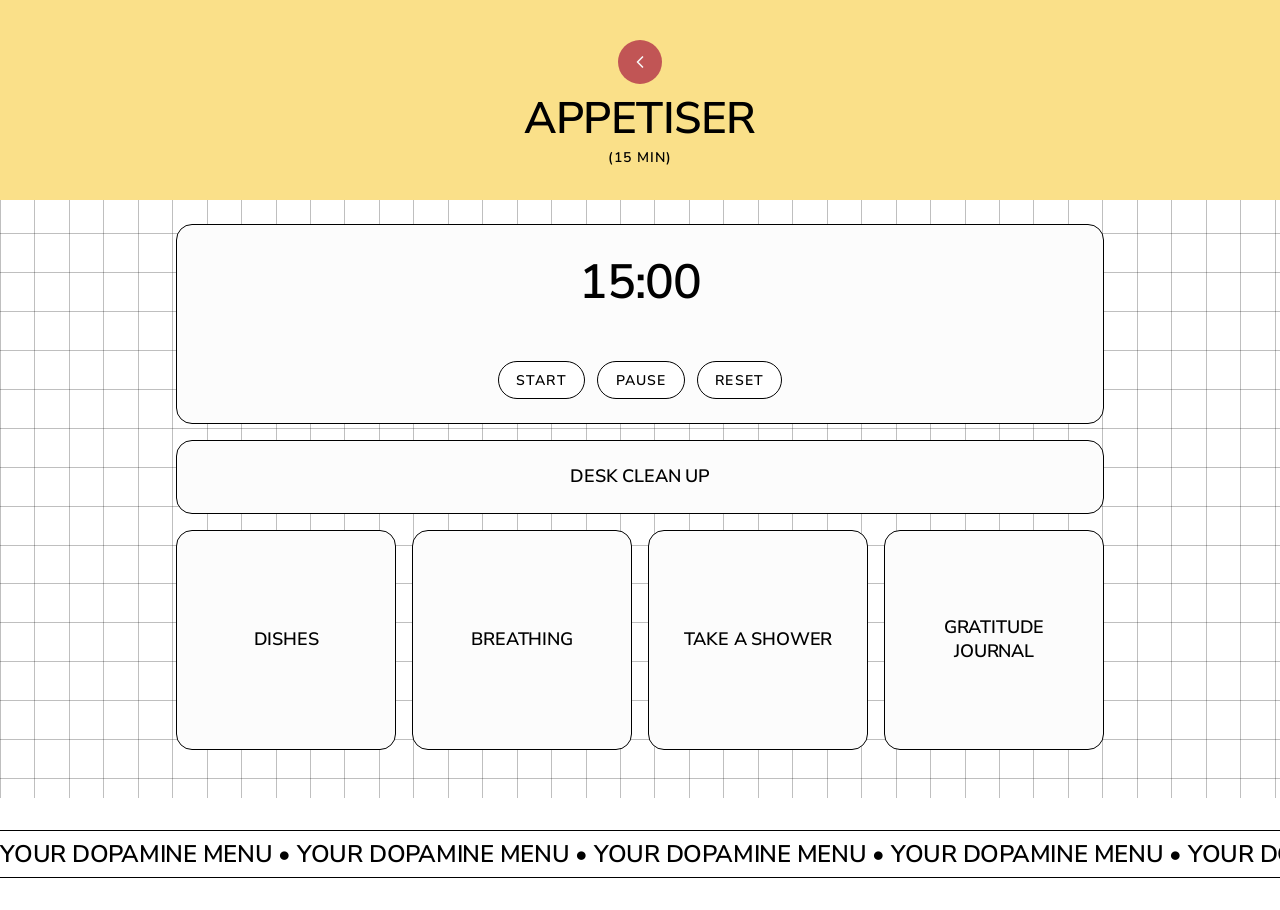
<file: appetiser.html>
<!DOCTYPE html>
<html lang="en">
  <head>
    <meta charset="UTF-8" />
    <meta name="viewport" content="width=device-width, initial-scale=1.0" />
    <title>Appetiser (15 min) — Your Dopamine Menu</title>
    <meta
      name="description"
      content="Quick 15-minute mood boosters: desk clean up, dishes, breathing, a shower, and gratitude journaling — screen-free ways to reset."
    />
    <meta name="robots" content="index, follow" />
    <meta name="theme-color" content="#fae089" />
    <link
      rel="canonical"
      href="https://sayleekir.github.io/dopamine-menu/appetiser.html"
    />
    <link
      rel="icon"
      href="data:image/svg+xml,<svg xmlns=%22http://www.w3.org/2000/svg%22 viewBox=%220 0 100 100%22><text y=%22.9em%22 font-size=%2290%22>🍽️</text></svg>"
    />
    <meta property="og:type" content="website" />
    <meta property="og:site_name" content="Your Dopamine Menu" />
    <meta property="og:title" content="Appetiser (15 min) — Your Dopamine Menu" />
    <meta
      property="og:description"
      content="Quick 15-minute mood boosters: desk clean up, dishes, breathing, a shower, and gratitude journaling."
    />
    <meta
      property="og:url"
      content="https://sayleekir.github.io/dopamine-menu/appetiser.html"
    />
    <meta
      property="og:image"
      content="https://images.unsplash.com/photo-1624887009213-040347b804c1?q=80&w=1200&auto=format&fit=crop&ixlib=rb-4.1.0&ixid=M3wxMjA3fDB8MHxwaG90by1wYWdlfHx8fGVufDB8fHx8fA%3D%3D"
    />
    <meta name="twitter:card" content="summary_large_image" />
    <meta name="twitter:title" content="Appetiser (15 min) — Your Dopamine Menu" />
    <meta
      name="twitter:description"
      content="Quick 15-minute mood boosters: desk clean up, dishes, breathing, a shower, and gratitude journaling."
    />
    <link rel="stylesheet" href="index.css" />
    <script defer src="timer.c04fb85759.js"></script>
    <link rel="preconnect" href="https://fonts.googleapis.com" />
    <link rel="preconnect" href="https://fonts.gstatic.com" crossorigin />
    <link
      href="https://fonts.googleapis.com/css2?family=Nunito+Sans:ital,opsz,wght@0,6..12,200..1000;1,6..12,200..1000&display=swap"
      rel="stylesheet"
    />
  </head>

  <body>
    <div class="div-mobile-bg">
      <svg
        xmlns="http://www.w3.org/2000/svg"
        width="390"
        height="1090"
        viewBox="0 0 390 1090"
        fill="none"
      >
        <path
          d="M-132 38.8929H522.491M-132 583.393H522.491M-132 77.7857H522.491M-132 622.286H522.491M-132 116.679H522.491M-132 661.179H522.491M-132 155.571H522.491M-132 700.071H522.491M-132 194.464H522.491M-132 738.964H522.491M-132 233.357H522.491M-132 777.857H522.491M-132 272.25H522.491M-132 816.75H522.491M-132 311.143H522.491M-132 855.643H522.491M-132 350.036H522.491M-132 894.536H522.491M-132 388.928H522.491M-132 933.428H522.491M-132 427.821H522.491M-132 972.321H522.491M-132 466.714H522.491M-132 1011.21H522.491M-132 505.607H522.491M-132 1050.11H522.491M-132 544.5H522.491M-132 544.5V0L522.491 0V544.5M-132 544.5V1089H522.491V544.5M-97.5532 0V1089M-63.1062 0V1089M-28.6597 0V1089M5.78734 0V1089M40.2343 0V1089M74.6809 0V1089M109.128 0V1089M143.575 0V1089M178.022 0V1089M212.469 0V1089M246.916 0V1089M281.363 0V1089M315.81 0V1089M350.256 0V1089M384.703 0V1089M419.15 0V1089M453.597 0V1089M488.044 0V1089"
          stroke="black"
          stroke-opacity="0.25"
        />
      </svg>
    </div>

    <div class="div-detail-header">
      <a class="back-button" href="index.html" aria-label="Back to menu">
        <svg xmlns="http://www.w3.org/2000/svg" viewBox="0 0 24 24" fill="none">
          <path d="M15 6L9 12L15 18" stroke="#F7F7F7" stroke-width="2" stroke-linecap="round" stroke-linejoin="round" />
        </svg>
      </a>
      <h1>Appetiser</h1>
      <div class="body-copy-two">(15 min)</div>
    </div>

    <div class="div-detail-content">
      <div class="div-timer" data-duration="900" data-category="appetiser">
        <canvas class="div-timer-canvas"></canvas>
        <div class="timer-display">15:00</div>
        <div class="timer-viewers"></div>
        <div class="timer-controls">
          <button type="button" class="timer-btn timer-start">Start</button>
          <button type="button" class="timer-btn timer-pause">Pause</button>
          <button type="button" class="timer-btn timer-reset">Reset</button>
        </div>
      </div>
      <div class="div-detail-card">
        <div class="div-detail-card-label">Desk Clean Up</div>
      </div>
      <div class="div-detail-grid">
        <div class="div-detail-card">
          <div class="div-detail-card-label">Dishes</div>
        </div>
        <div class="div-detail-card">
          <div class="div-detail-card-label">Breathing</div>
        </div>
        <div class="div-detail-card">
          <div class="div-detail-card-label">Take a Shower</div>
        </div>
        <div class="div-detail-card">
          <div class="div-detail-card-label">Gratitude Journal</div>
        </div>
      </div>
    </div>

    <footer>
      <div class="marquee">
        <div class="div-marquee-track">
          <div class="div-marquee-frame">
          <h2>
            Your Dopamine Menu • Your Dopamine Menu • Your Dopamine Menu • Your
            Dopamine Menu • Your Dopamine Menu •
          </h2></div>
          <div class="div-marquee-frame">
          <h2>
            Your Dopamine Menu • Your Dopamine Menu • Your Dopamine Menu • Your
            Dopamine Menu • Your Dopamine Menu •
          </h2></div>
        </div>
      </div>
    </footer>
  </body>
</html>
</file>
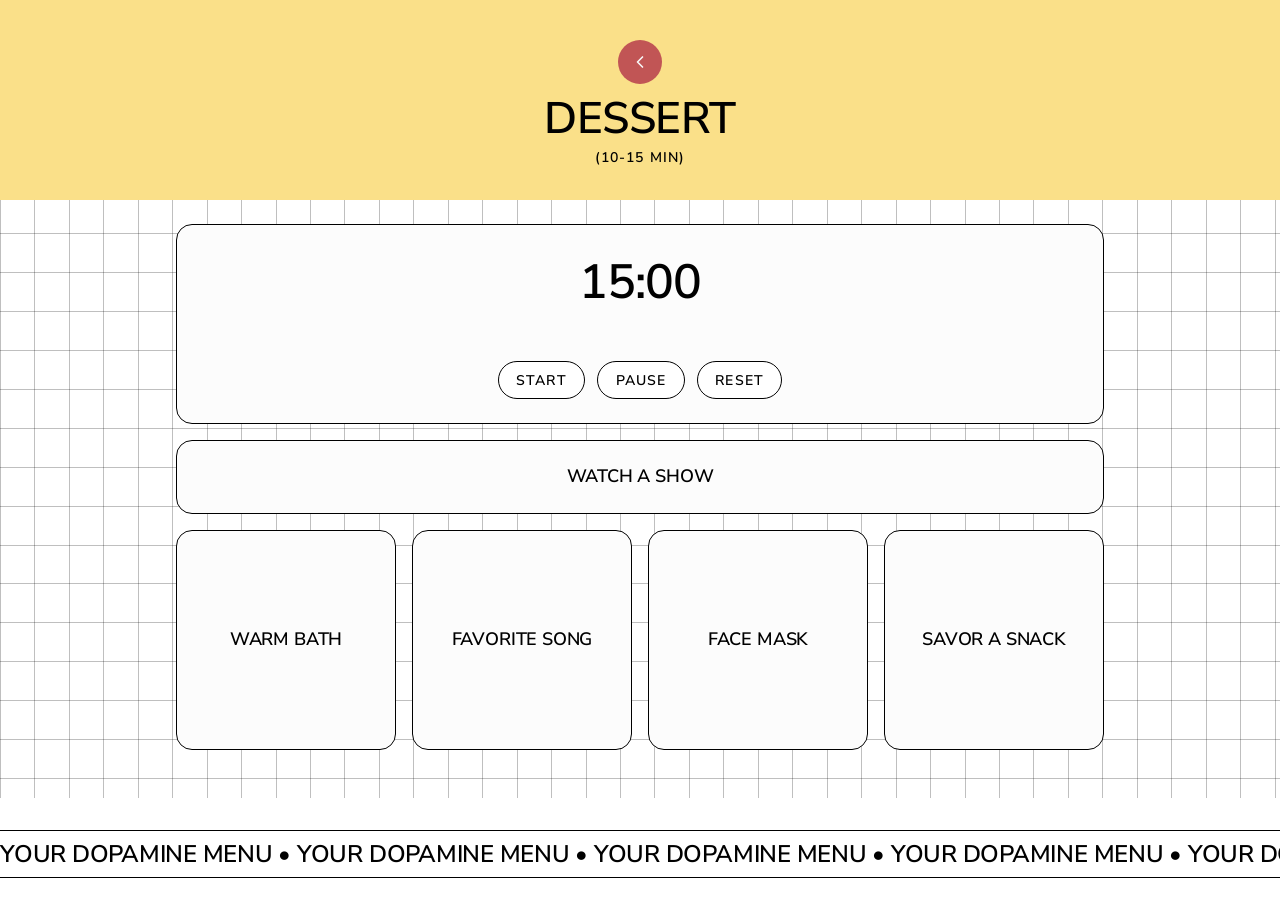
<file: dessert.html>
<!DOCTYPE html>
<html lang="en">
  <head>
    <meta charset="UTF-8" />
    <meta name="viewport" content="width=device-width, initial-scale=1.0" />
    <title>Dessert (10-15 min) — Your Dopamine Menu</title>
    <meta
      name="description"
      content="A sweet 10-15 minute treat: watch a show, a warm bath, your favorite song, a face mask, or a snack."
    />
    <meta name="robots" content="index, follow" />
    <meta name="theme-color" content="#fae089" />
    <link
      rel="canonical"
      href="https://sayleekir.github.io/dopamine-menu/dessert.html"
    />
    <link
      rel="icon"
      href="data:image/svg+xml,<svg xmlns=%22http://www.w3.org/2000/svg%22 viewBox=%220 0 100 100%22><text y=%22.9em%22 font-size=%2290%22>🍽️</text></svg>"
    />
    <meta property="og:type" content="website" />
    <meta property="og:site_name" content="Your Dopamine Menu" />
    <meta property="og:title" content="Dessert (10-15 min) — Your Dopamine Menu" />
    <meta
      property="og:description"
      content="A sweet 10-15 minute treat: watch a show, a warm bath, your favorite song, a face mask, or a snack."
    />
    <meta
      property="og:url"
      content="https://sayleekir.github.io/dopamine-menu/dessert.html"
    />
    <meta
      property="og:image"
      content="https://images.unsplash.com/photo-1624887009213-040347b804c1?q=80&w=1200&auto=format&fit=crop&ixlib=rb-4.1.0&ixid=M3wxMjA3fDB8MHxwaG90by1wYWdlfHx8fGVufDB8fHx8fA%3D%3D"
    />
    <meta name="twitter:card" content="summary_large_image" />
    <meta name="twitter:title" content="Dessert (10-15 min) — Your Dopamine Menu" />
    <meta
      name="twitter:description"
      content="A sweet 10-15 minute treat: watch a show, a warm bath, your favorite song, a face mask, or a snack."
    />
    <link rel="stylesheet" href="index.css" />
    <script defer src="timer.c04fb85759.js"></script>
    <link rel="preconnect" href="https://fonts.googleapis.com" />
    <link rel="preconnect" href="https://fonts.gstatic.com" crossorigin />
    <link
      href="https://fonts.googleapis.com/css2?family=Nunito+Sans:ital,opsz,wght@0,6..12,200..1000;1,6..12,200..1000&display=swap"
      rel="stylesheet"
    />
  </head>

  <body>
    <div class="div-mobile-bg">
      <svg
        xmlns="http://www.w3.org/2000/svg"
        width="390"
        height="1090"
        viewBox="0 0 390 1090"
        fill="none"
      >
        <path
          d="M-132 38.8929H522.491M-132 583.393H522.491M-132 77.7857H522.491M-132 622.286H522.491M-132 116.679H522.491M-132 661.179H522.491M-132 155.571H522.491M-132 700.071H522.491M-132 194.464H522.491M-132 738.964H522.491M-132 233.357H522.491M-132 777.857H522.491M-132 272.25H522.491M-132 816.75H522.491M-132 311.143H522.491M-132 855.643H522.491M-132 350.036H522.491M-132 894.536H522.491M-132 388.928H522.491M-132 933.428H522.491M-132 427.821H522.491M-132 972.321H522.491M-132 466.714H522.491M-132 1011.21H522.491M-132 505.607H522.491M-132 1050.11H522.491M-132 544.5H522.491M-132 544.5V0L522.491 0V544.5M-132 544.5V1089H522.491V544.5M-97.5532 0V1089M-63.1062 0V1089M-28.6597 0V1089M5.78734 0V1089M40.2343 0V1089M74.6809 0V1089M109.128 0V1089M143.575 0V1089M178.022 0V1089M212.469 0V1089M246.916 0V1089M281.363 0V1089M315.81 0V1089M350.256 0V1089M384.703 0V1089M419.15 0V1089M453.597 0V1089M488.044 0V1089"
          stroke="black"
          stroke-opacity="0.25"
        />
      </svg>
    </div>

    <div class="div-detail-header">
      <a class="back-button" href="index.html" aria-label="Back to menu">
        <svg xmlns="http://www.w3.org/2000/svg" viewBox="0 0 24 24" fill="none">
          <path d="M15 6L9 12L15 18" stroke="#F7F7F7" stroke-width="2" stroke-linecap="round" stroke-linejoin="round" />
        </svg>
      </a>
      <h1>Dessert</h1>
      <div class="body-copy-two">(10-15 min)</div>
    </div>

    <div class="div-detail-content">
      <div class="div-timer" data-duration="900" data-category="dessert">
        <canvas class="div-timer-canvas"></canvas>
        <div class="timer-display">15:00</div>
        <div class="timer-viewers"></div>
        <div class="timer-controls">
          <button type="button" class="timer-btn timer-start">Start</button>
          <button type="button" class="timer-btn timer-pause">Pause</button>
          <button type="button" class="timer-btn timer-reset">Reset</button>
        </div>
      </div>
      <div class="div-detail-card">
        <div class="div-detail-card-label">Watch a Show</div>
      </div>
      <div class="div-detail-grid">
        <div class="div-detail-card">
          <div class="div-detail-card-label">Warm Bath</div>
        </div>
        <div class="div-detail-card">
          <div class="div-detail-card-label">Favorite Song</div>
        </div>
        <div class="div-detail-card">
          <div class="div-detail-card-label">Face Mask</div>
        </div>
        <div class="div-detail-card">
          <div class="div-detail-card-label">Savor a Snack</div>
        </div>
      </div>
    </div>

    <footer>
      <div class="marquee">
        <div class="div-marquee-track">
          <div class="div-marquee-frame">
          <h2>
            Your Dopamine Menu • Your Dopamine Menu • Your Dopamine Menu • Your
            Dopamine Menu • Your Dopamine Menu •
          </h2></div>
          <div class="div-marquee-frame">
          <h2>
            Your Dopamine Menu • Your Dopamine Menu • Your Dopamine Menu • Your
            Dopamine Menu • Your Dopamine Menu •
          </h2></div>
        </div>
      </div>
    </footer>
  </body>
</html>
</file>
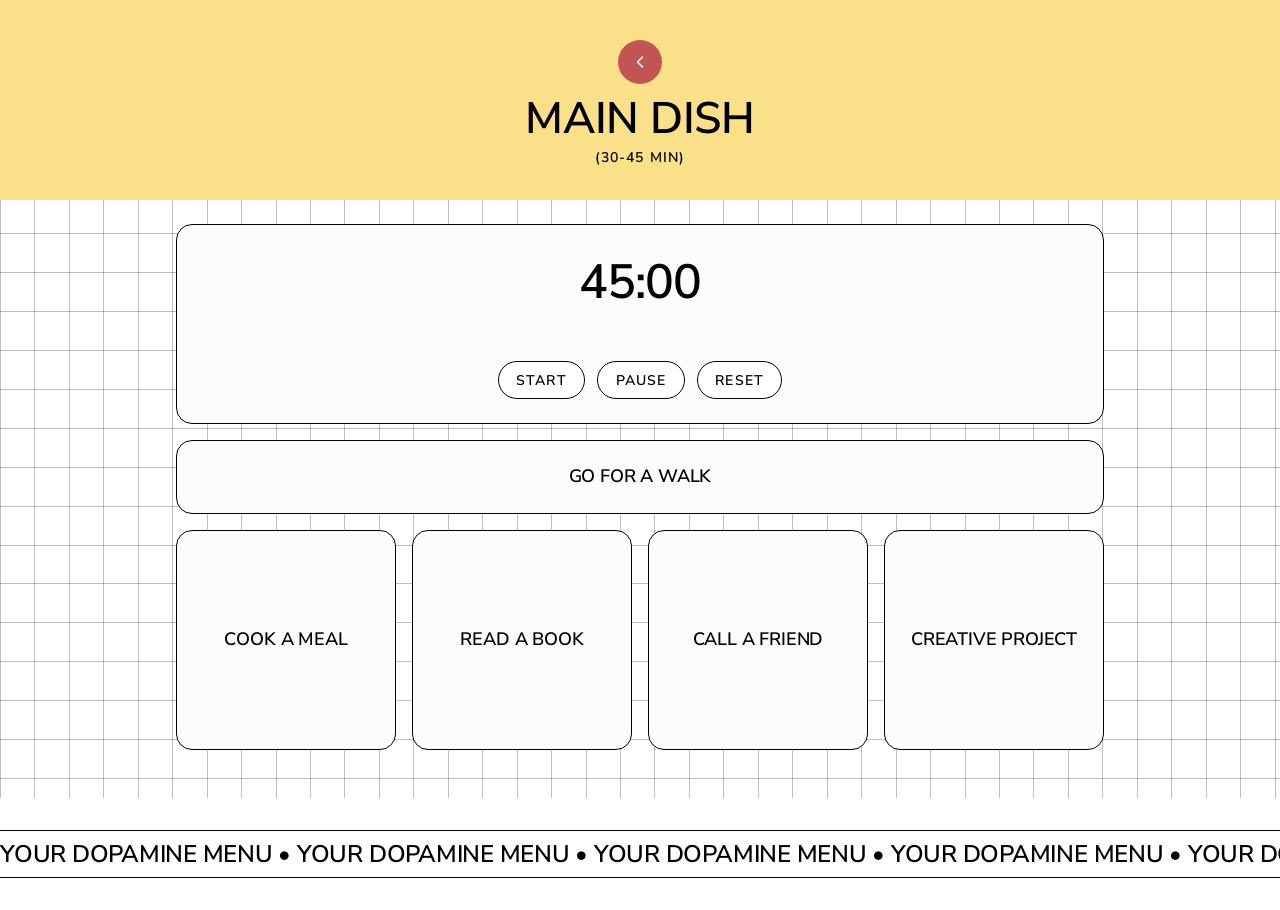
<file: main-dish.html>
<!DOCTYPE html>
<html lang="en">
  <head>
    <meta charset="UTF-8" />
    <meta name="viewport" content="width=device-width, initial-scale=1.0" />
    <title>Main Dish (30-45 min) — Your Dopamine Menu</title>
    <meta
      name="description"
      content="A more substantial 30-45 minute reset: a walk, cooking a meal, reading, calling a friend, or a creative project."
    />
    <meta name="robots" content="index, follow" />
    <meta name="theme-color" content="#fae089" />
    <link
      rel="canonical"
      href="https://sayleekir.github.io/dopamine-menu/main-dish.html"
    />
    <link
      rel="icon"
      href="data:image/svg+xml,<svg xmlns=%22http://www.w3.org/2000/svg%22 viewBox=%220 0 100 100%22><text y=%22.9em%22 font-size=%2290%22>🍽️</text></svg>"
    />
    <meta property="og:type" content="website" />
    <meta property="og:site_name" content="Your Dopamine Menu" />
    <meta property="og:title" content="Main Dish (30-45 min) — Your Dopamine Menu" />
    <meta
      property="og:description"
      content="A more substantial 30-45 minute reset: a walk, cooking a meal, reading, calling a friend, or a creative project."
    />
    <meta
      property="og:url"
      content="https://sayleekir.github.io/dopamine-menu/main-dish.html"
    />
    <meta
      property="og:image"
      content="https://images.unsplash.com/photo-1624887009213-040347b804c1?q=80&w=1200&auto=format&fit=crop&ixlib=rb-4.1.0&ixid=M3wxMjA3fDB8MHxwaG90by1wYWdlfHx8fGVufDB8fHx8fA%3D%3D"
    />
    <meta name="twitter:card" content="summary_large_image" />
    <meta name="twitter:title" content="Main Dish (30-45 min) — Your Dopamine Menu" />
    <meta
      name="twitter:description"
      content="A more substantial 30-45 minute reset: a walk, cooking a meal, reading, calling a friend, or a creative project."
    />
    <link rel="stylesheet" href="index.css" />
    <script defer src="timer.c04fb85759.js"></script>
    <link rel="preconnect" href="https://fonts.googleapis.com" />
    <link rel="preconnect" href="https://fonts.gstatic.com" crossorigin />
    <link
      href="https://fonts.googleapis.com/css2?family=Nunito+Sans:ital,opsz,wght@0,6..12,200..1000;1,6..12,200..1000&display=swap"
      rel="stylesheet"
    />
  </head>

  <body>
    <div class="div-mobile-bg">
      <svg
        xmlns="http://www.w3.org/2000/svg"
        width="390"
        height="1090"
        viewBox="0 0 390 1090"
        fill="none"
      >
        <path
          d="M-132 38.8929H522.491M-132 583.393H522.491M-132 77.7857H522.491M-132 622.286H522.491M-132 116.679H522.491M-132 661.179H522.491M-132 155.571H522.491M-132 700.071H522.491M-132 194.464H522.491M-132 738.964H522.491M-132 233.357H522.491M-132 777.857H522.491M-132 272.25H522.491M-132 816.75H522.491M-132 311.143H522.491M-132 855.643H522.491M-132 350.036H522.491M-132 894.536H522.491M-132 388.928H522.491M-132 933.428H522.491M-132 427.821H522.491M-132 972.321H522.491M-132 466.714H522.491M-132 1011.21H522.491M-132 505.607H522.491M-132 1050.11H522.491M-132 544.5H522.491M-132 544.5V0L522.491 0V544.5M-132 544.5V1089H522.491V544.5M-97.5532 0V1089M-63.1062 0V1089M-28.6597 0V1089M5.78734 0V1089M40.2343 0V1089M74.6809 0V1089M109.128 0V1089M143.575 0V1089M178.022 0V1089M212.469 0V1089M246.916 0V1089M281.363 0V1089M315.81 0V1089M350.256 0V1089M384.703 0V1089M419.15 0V1089M453.597 0V1089M488.044 0V1089"
          stroke="black"
          stroke-opacity="0.25"
        />
      </svg>
    </div>

    <div class="div-detail-header">
      <a class="back-button" href="index.html" aria-label="Back to menu">
        <svg xmlns="http://www.w3.org/2000/svg" viewBox="0 0 24 24" fill="none">
          <path d="M15 6L9 12L15 18" stroke="#F7F7F7" stroke-width="2" stroke-linecap="round" stroke-linejoin="round" />
        </svg>
      </a>
      <h1>Main Dish</h1>
      <div class="body-copy-two">(30-45 min)</div>
    </div>

    <div class="div-detail-content">
      <div class="div-timer" data-duration="2700" data-category="main-dish">
        <canvas class="div-timer-canvas"></canvas>
        <div class="timer-display">45:00</div>
        <div class="timer-viewers"></div>
        <div class="timer-controls">
          <button type="button" class="timer-btn timer-start">Start</button>
          <button type="button" class="timer-btn timer-pause">Pause</button>
          <button type="button" class="timer-btn timer-reset">Reset</button>
        </div>
      </div>
      <div class="div-detail-card">
        <div class="div-detail-card-label">Go for a Walk</div>
      </div>
      <div class="div-detail-grid">
        <div class="div-detail-card">
          <div class="div-detail-card-label">Cook a Meal</div>
        </div>
        <div class="div-detail-card">
          <div class="div-detail-card-label">Read a Book</div>
        </div>
        <div class="div-detail-card">
          <div class="div-detail-card-label">Call a Friend</div>
        </div>
        <div class="div-detail-card">
          <div class="div-detail-card-label">Creative Project</div>
        </div>
      </div>
    </div>

    <footer>
      <div class="marquee">
        <div class="div-marquee-track">
          <div class="div-marquee-frame">
          <h2>
            Your Dopamine Menu • Your Dopamine Menu • Your Dopamine Menu • Your
            Dopamine Menu • Your Dopamine Menu •
          </h2></div>
          <div class="div-marquee-frame">
          <h2>
            Your Dopamine Menu • Your Dopamine Menu • Your Dopamine Menu • Your
            Dopamine Menu • Your Dopamine Menu •
          </h2></div>
        </div>
      </div>
    </footer>
  </body>
</html>
</file>
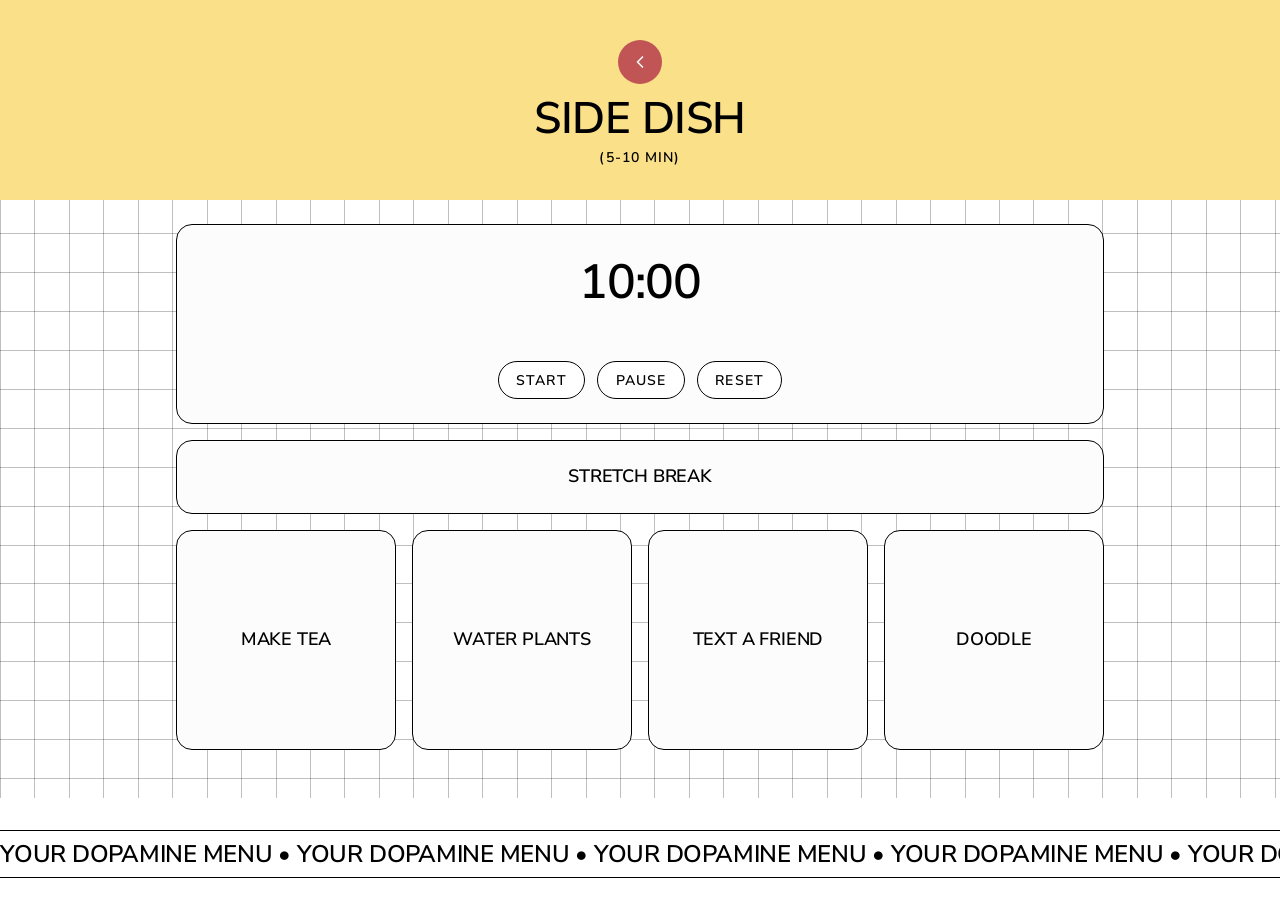
<file: side-dish.html>
<!DOCTYPE html>
<html lang="en">
  <head>
    <meta charset="UTF-8" />
    <meta name="viewport" content="width=device-width, initial-scale=1.0" />
    <title>Side Dish (5-10 min) — Your Dopamine Menu</title>
    <meta
      name="description"
      content="Fast 5-10 minute pick-me-ups: a stretch break, tea, watering plants, texting a friend, or doodling."
    />
    <meta name="robots" content="index, follow" />
    <meta name="theme-color" content="#fae089" />
    <link
      rel="canonical"
      href="https://sayleekir.github.io/dopamine-menu/side-dish.html"
    />
    <link
      rel="icon"
      href="data:image/svg+xml,<svg xmlns=%22http://www.w3.org/2000/svg%22 viewBox=%220 0 100 100%22><text y=%22.9em%22 font-size=%2290%22>🍽️</text></svg>"
    />
    <meta property="og:type" content="website" />
    <meta property="og:site_name" content="Your Dopamine Menu" />
    <meta property="og:title" content="Side Dish (5-10 min) — Your Dopamine Menu" />
    <meta
      property="og:description"
      content="Fast 5-10 minute pick-me-ups: a stretch break, tea, watering plants, texting a friend, or doodling."
    />
    <meta
      property="og:url"
      content="https://sayleekir.github.io/dopamine-menu/side-dish.html"
    />
    <meta
      property="og:image"
      content="https://images.unsplash.com/photo-1624887009213-040347b804c1?q=80&w=1200&auto=format&fit=crop&ixlib=rb-4.1.0&ixid=M3wxMjA3fDB8MHxwaG90by1wYWdlfHx8fGVufDB8fHx8fA%3D%3D"
    />
    <meta name="twitter:card" content="summary_large_image" />
    <meta name="twitter:title" content="Side Dish (5-10 min) — Your Dopamine Menu" />
    <meta
      name="twitter:description"
      content="Fast 5-10 minute pick-me-ups: a stretch break, tea, watering plants, texting a friend, or doodling."
    />
    <link rel="stylesheet" href="index.css" />
    <script defer src="timer.c04fb85759.js"></script>
    <link rel="preconnect" href="https://fonts.googleapis.com" />
    <link rel="preconnect" href="https://fonts.gstatic.com" crossorigin />
    <link
      href="https://fonts.googleapis.com/css2?family=Nunito+Sans:ital,opsz,wght@0,6..12,200..1000;1,6..12,200..1000&display=swap"
      rel="stylesheet"
    />
  </head>

  <body>
    <div class="div-mobile-bg">
      <svg
        xmlns="http://www.w3.org/2000/svg"
        width="390"
        height="1090"
        viewBox="0 0 390 1090"
        fill="none"
      >
        <path
          d="M-132 38.8929H522.491M-132 583.393H522.491M-132 77.7857H522.491M-132 622.286H522.491M-132 116.679H522.491M-132 661.179H522.491M-132 155.571H522.491M-132 700.071H522.491M-132 194.464H522.491M-132 738.964H522.491M-132 233.357H522.491M-132 777.857H522.491M-132 272.25H522.491M-132 816.75H522.491M-132 311.143H522.491M-132 855.643H522.491M-132 350.036H522.491M-132 894.536H522.491M-132 388.928H522.491M-132 933.428H522.491M-132 427.821H522.491M-132 972.321H522.491M-132 466.714H522.491M-132 1011.21H522.491M-132 505.607H522.491M-132 1050.11H522.491M-132 544.5H522.491M-132 544.5V0L522.491 0V544.5M-132 544.5V1089H522.491V544.5M-97.5532 0V1089M-63.1062 0V1089M-28.6597 0V1089M5.78734 0V1089M40.2343 0V1089M74.6809 0V1089M109.128 0V1089M143.575 0V1089M178.022 0V1089M212.469 0V1089M246.916 0V1089M281.363 0V1089M315.81 0V1089M350.256 0V1089M384.703 0V1089M419.15 0V1089M453.597 0V1089M488.044 0V1089"
          stroke="black"
          stroke-opacity="0.25"
        />
      </svg>
    </div>

    <div class="div-detail-header">
      <a class="back-button" href="index.html" aria-label="Back to menu">
        <svg xmlns="http://www.w3.org/2000/svg" viewBox="0 0 24 24" fill="none">
          <path d="M15 6L9 12L15 18" stroke="#F7F7F7" stroke-width="2" stroke-linecap="round" stroke-linejoin="round" />
        </svg>
      </a>
      <h1>Side Dish</h1>
      <div class="body-copy-two">(5-10 min)</div>
    </div>

    <div class="div-detail-content">
      <div class="div-timer" data-duration="600" data-category="side-dish">
        <canvas class="div-timer-canvas"></canvas>
        <div class="timer-display">10:00</div>
        <div class="timer-viewers"></div>
        <div class="timer-controls">
          <button type="button" class="timer-btn timer-start">Start</button>
          <button type="button" class="timer-btn timer-pause">Pause</button>
          <button type="button" class="timer-btn timer-reset">Reset</button>
        </div>
      </div>
      <div class="div-detail-card">
        <div class="div-detail-card-label">Stretch Break</div>
      </div>
      <div class="div-detail-grid">
        <div class="div-detail-card">
          <div class="div-detail-card-label">Make Tea</div>
        </div>
        <div class="div-detail-card">
          <div class="div-detail-card-label">Water Plants</div>
        </div>
        <div class="div-detail-card">
          <div class="div-detail-card-label">Text a Friend</div>
        </div>
        <div class="div-detail-card">
          <div class="div-detail-card-label">Doodle</div>
        </div>
      </div>
    </div>

    <footer>
      <div class="marquee">
        <div class="div-marquee-track">
          <div class="div-marquee-frame">
          <h2>
            Your Dopamine Menu • Your Dopamine Menu • Your Dopamine Menu • Your
            Dopamine Menu • Your Dopamine Menu •
          </h2></div>
          <div class="div-marquee-frame">
          <h2>
            Your Dopamine Menu • Your Dopamine Menu • Your Dopamine Menu • Your
            Dopamine Menu • Your Dopamine Menu •
          </h2></div>
        </div>
      </div>
    </footer>
  </body>
</html>
</file>
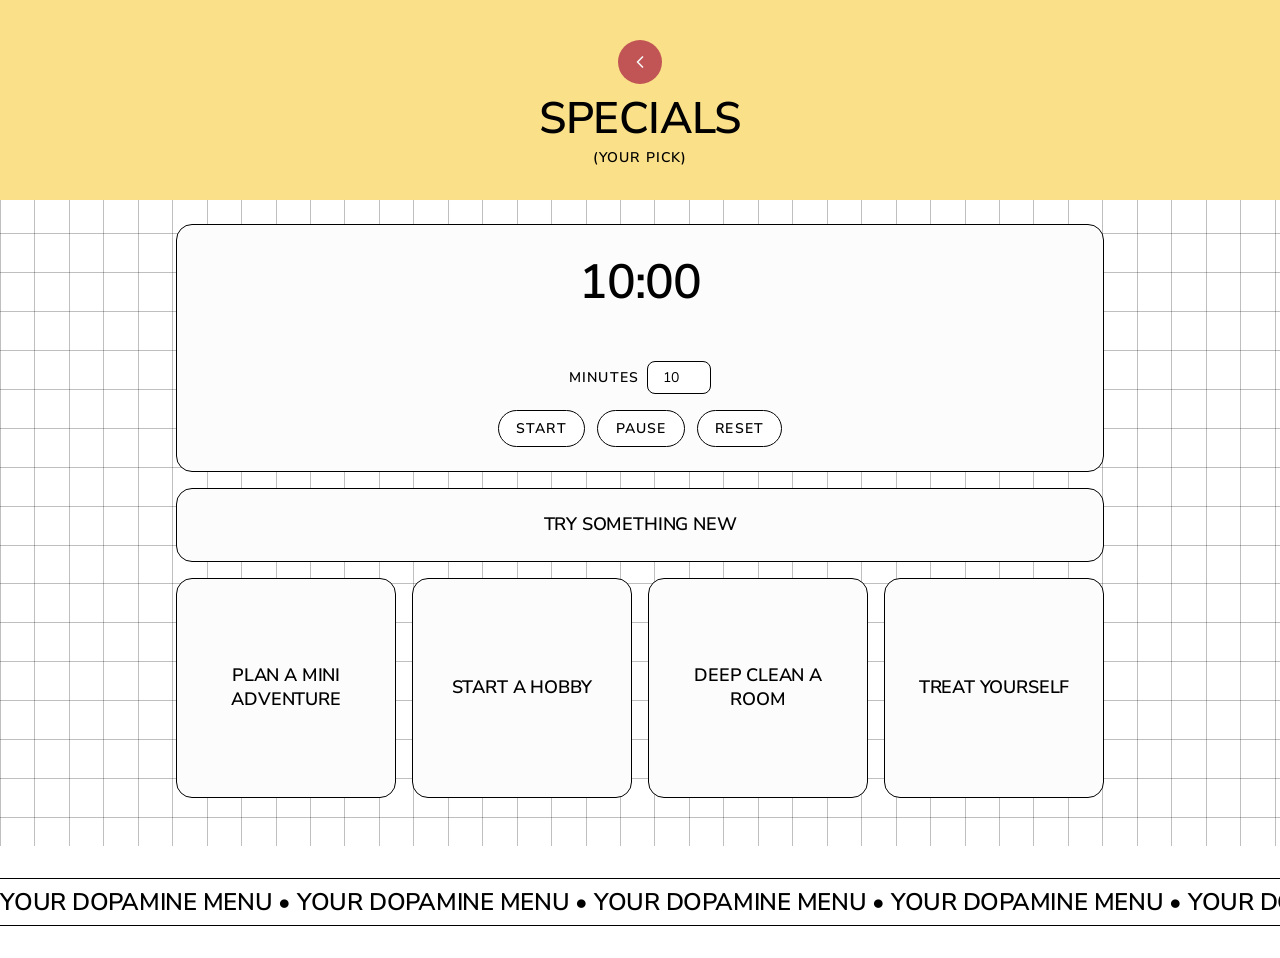
<file: specials.html>
<!DOCTYPE html>
<html lang="en">
  <head>
    <meta charset="UTF-8" />
    <meta name="viewport" content="width=device-width, initial-scale=1.0" />
    <title>Specials (Your Pick) — Your Dopamine Menu</title>
    <meta
      name="description"
      content="Whatever you're craving today: try something new, plan a mini adventure, start a hobby, deep clean, or treat yourself."
    />
    <meta name="robots" content="index, follow" />
    <meta name="theme-color" content="#fae089" />
    <link
      rel="canonical"
      href="https://sayleekir.github.io/dopamine-menu/specials.html"
    />
    <link
      rel="icon"
      href="data:image/svg+xml,<svg xmlns=%22http://www.w3.org/2000/svg%22 viewBox=%220 0 100 100%22><text y=%22.9em%22 font-size=%2290%22>🍽️</text></svg>"
    />
    <meta property="og:type" content="website" />
    <meta property="og:site_name" content="Your Dopamine Menu" />
    <meta
      property="og:title"
      content="Specials (Your Pick) — Your Dopamine Menu"
    />
    <meta
      property="og:description"
      content="Whatever you're craving today: try something new, plan a mini adventure, start a hobby, deep clean, or treat yourself."
    />
    <meta
      property="og:url"
      content="https://sayleekir.github.io/dopamine-menu/specials.html"
    />
    <meta
      property="og:image"
      content="https://images.unsplash.com/photo-1624887009213-040347b804c1?q=80&w=1200&auto=format&fit=crop&ixlib=rb-4.1.0&ixid=M3wxMjA3fDB8MHxwaG90by1wYWdlfHx8fGVufDB8fHx8fA%3D%3D"
    />
    <meta name="twitter:card" content="summary_large_image" />
    <meta
      name="twitter:title"
      content="Specials (Your Pick) — Your Dopamine Menu"
    />
    <meta
      name="twitter:description"
      content="Whatever you're craving today: try something new, plan a mini adventure, start a hobby, deep clean, or treat yourself."
    />
    <link rel="stylesheet" href="index.css" />
    <script defer src="timer.c04fb85759.js"></script>
    <link rel="preconnect" href="https://fonts.googleapis.com" />
    <link rel="preconnect" href="https://fonts.gstatic.com" crossorigin />
    <link
      href="https://fonts.googleapis.com/css2?family=Nunito+Sans:ital,opsz,wght@0,6..12,200..1000;1,6..12,200..1000&display=swap"
      rel="stylesheet"
    />
  </head>

  <body>
    <div class="div-mobile-bg">
      <svg
        xmlns="http://www.w3.org/2000/svg"
        width="390"
        height="1090"
        viewBox="0 0 390 1090"
        fill="none"
      >
        <path
          d="M-132 38.8929H522.491M-132 583.393H522.491M-132 77.7857H522.491M-132 622.286H522.491M-132 116.679H522.491M-132 661.179H522.491M-132 155.571H522.491M-132 700.071H522.491M-132 194.464H522.491M-132 738.964H522.491M-132 233.357H522.491M-132 777.857H522.491M-132 272.25H522.491M-132 816.75H522.491M-132 311.143H522.491M-132 855.643H522.491M-132 350.036H522.491M-132 894.536H522.491M-132 388.928H522.491M-132 933.428H522.491M-132 427.821H522.491M-132 972.321H522.491M-132 466.714H522.491M-132 1011.21H522.491M-132 505.607H522.491M-132 1050.11H522.491M-132 544.5H522.491M-132 544.5V0L522.491 0V544.5M-132 544.5V1089H522.491V544.5M-97.5532 0V1089M-63.1062 0V1089M-28.6597 0V1089M5.78734 0V1089M40.2343 0V1089M74.6809 0V1089M109.128 0V1089M143.575 0V1089M178.022 0V1089M212.469 0V1089M246.916 0V1089M281.363 0V1089M315.81 0V1089M350.256 0V1089M384.703 0V1089M419.15 0V1089M453.597 0V1089M488.044 0V1089"
          stroke="black"
          stroke-opacity="0.25"
        />
      </svg>
    </div>

    <div class="div-detail-header">
      <a class="back-button" href="index.html" aria-label="Back to menu">
        <svg xmlns="http://www.w3.org/2000/svg" viewBox="0 0 24 24" fill="none">
          <path d="M15 6L9 12L15 18" stroke="#F7F7F7" stroke-width="2" stroke-linecap="round" stroke-linejoin="round" />
        </svg>
      </a>
      <h1>Specials</h1>
      <div class="body-copy-two">(Your Pick)</div>
    </div>

    <div class="div-detail-content">
      <div class="div-timer" data-duration="600" data-category="specials">
        <canvas class="div-timer-canvas"></canvas>
        <div class="timer-display">10:00</div>
        <div class="timer-viewers"></div>
        <label class="timer-minutes-label">
          Minutes
          <input type="number" class="timer-minutes-input" min="1" max="120" value="10" />
        </label>
        <div class="timer-controls">
          <button type="button" class="timer-btn timer-start">Start</button>
          <button type="button" class="timer-btn timer-pause">Pause</button>
          <button type="button" class="timer-btn timer-reset">Reset</button>
        </div>
      </div>
      <div class="div-detail-card">
        <div class="div-detail-card-label">Try Something New</div>
      </div>
      <div class="div-detail-grid">
        <div class="div-detail-card">
          <div class="div-detail-card-label">Plan a Mini Adventure</div>
        </div>
        <div class="div-detail-card">
          <div class="div-detail-card-label">Start a Hobby</div>
        </div>
        <div class="div-detail-card">
          <div class="div-detail-card-label">Deep Clean a Room</div>
        </div>
        <div class="div-detail-card">
          <div class="div-detail-card-label">Treat Yourself</div>
        </div>
      </div>
    </div>

    <footer>
      <div class="marquee">
        <div class="div-marquee-track">
          <div class="div-marquee-frame">
          <h2>
            Your Dopamine Menu • Your Dopamine Menu • Your Dopamine Menu • Your
            Dopamine Menu • Your Dopamine Menu •
          </h2></div>
          <div class="div-marquee-frame">
          <h2>
            Your Dopamine Menu • Your Dopamine Menu • Your Dopamine Menu • Your
            Dopamine Menu • Your Dopamine Menu •
          </h2></div>
        </div>
      </div>
    </footer>
  </body>
</html>
</file>
<file: index.css>
* {
  margin: 0;
  padding: 0;
  font-family: Nunito Sans;
  box-sizing: border-box;
}

.div-mobile-bg {
  width: 100%;
  height: 100vh;
  flex-shrink: 0;
  position: fixed;
  top: 0;
  left: 0;
  z-index: -1;
  background-image:
    repeating-linear-gradient(
      to right,
      rgba(0, 0, 0, 0.25) 0,
      rgba(0, 0, 0, 0.25) 1px,
      transparent 1px,
      transparent 34.447px
    ),
    repeating-linear-gradient(
      to bottom,
      rgba(0, 0, 0, 0.25) 0,
      rgba(0, 0, 0, 0.25) 1px,
      transparent 1px,
      transparent 38.893px
    );
}

.div-mobile-bg svg {
  display: none;
}

.div-hero {
  display: flex;
  margin: 16px;
  margin-top: 0;
  padding-top: 4em;
  padding-bottom: 2em;
  flex-direction: column;
  align-items: center;
  gap: 1.5rem;
  position: relative;
}

.div-hero img {
  width: 10em;
  aspect-ratio: 1/1;
  object-fit: cover;
}

.div-hero-text {
  text-align: center;
  font-family: "Nunito Sans";
  font-size: 1.5em;
  font-style: normal;
  font-weight: 600;
  line-height: 2.375rem; /* 86.364% */
  letter-spacing: -0.0275rem;
  text-transform: uppercase;
}

.div-menu {
  display: flex;
  flex-direction: column;
  align-items: flex-start;
  gap: 1.5rem;
  align-self: stretch;
  width: 100%;
}

.div-menu-item {
  display: flex;
  flex-direction: column;
  padding: 1.5rem;
  border-radius: 1rem;
  border: 1px solid #000;
  background: #fcfcfc;
  width: 100%;
  position: relative;
  overflow: hidden;
  text-decoration: none;
  color: inherit;
}

.appetiser-artwork,
.side-dish-artwork,
.main-dish-artwork,
.specials-artwork,
.dessert-artwork {
  position: absolute;
  right: 0;
  top: 0;
}

.appetiser-artwork img {
  height: 10rem;
  width: auto;
  display: block;
  padding: 0;
}

.side-dish-artwork img,
.main-dish-artwork img,
.specials-artwork img,
.dessert-artwork img {
  height: 10rem;
  width: auto;
  display: block;
  padding: 0;
}

.side-dish-artwork img {
  height: 7em;
}

.main-dish-artwork img,
.dessert-artwork img {
  height: 7rem;
}

.artwork-default {
  display: block;
}

.artwork-hover {
  display: none;
}

.appetiser:hover .artwork-default,
.side-dish:hover .artwork-default,
.main-dish:hover .artwork-default,
.specials:hover .artwork-default,
.dessert:hover .artwork-default {
  display: none;
}

.appetiser:hover .artwork-hover,
.side-dish:hover .artwork-hover,
.main-dish:hover .artwork-hover,
.specials:hover .artwork-hover,
.dessert:hover .artwork-hover {
  display: block;
}

.specials-artwork {
  top: -2rem;
}

.specials:hover .artwork-hover {
  transform: rotate(-15deg);
}

.div-menu-item:hover {
  box-shadow: 0.25em 0.25em 0 0 #000;
}

.div-hero-wrapper {
  position: relative;
  height: 100%;
}

.div-menu-sparkle {
  position: absolute;
  left: -0.5rem;
  bottom: 7rem;
  width: 6rem;
  height: 5rem;
  z-index: -1;
  pointer-events: none;
}

.div-menu-sparkle .sparkle-large {
  position: absolute;
  left: 0;
  bottom: 0;
  width: 4rem;
  height: 4rem;
}

.div-menu-sparkle .sparkle-small {
  position: absolute;
  right: 0;
  top: 0;
  width: 2.75rem;
  height: 2.75rem;
  transform: rotate(20deg);
}

.div-hero-bg-shape {
  padding-top: 14em;
  padding-bottom: 0.5rem;
  position: absolute;
  top: 8em;
  width: 100%;
  height: 88%;
  z-index: -1;
  background: #fae089;
  border-radius: 50% 50% 0 0 / 8em 8em 0 0;
}

@media (min-width: 768px) {
  .div-hero-bg-shape {
    width: 90%;
    height: 92%;
    top: 4em;
    right: 0;
    left: auto;
    border-radius: 999px 0 0 999px;
    padding-top: 0;
    padding-bottom: 0;
  }

  .div-hero-wrapper {
    margin-top: 10em;
  }

  .div-hero {
    display: grid;
    grid-template-columns: 20em 1fr;
    grid-template-rows: auto auto auto;
    column-gap: 3rem;
    row-gap: 1.5rem;
    max-width: 56rem;
    margin: 0 auto;
    transform: translateY(-130px);
  }

  .div-hero img {
    grid-column: 1;
    grid-row: 1 / 3;
    width: 100%;
    align-self: start;
  }

  .div-hero-text {
    grid-column: 2;
    grid-row: 1;
    text-align: left;
    align-self: end;
  }

  .div-hero-text h1 {
    font-size: 5.5rem;
    line-height: 4.875rem;
  }

  .div-hero-text .h1-italics {
    font-size: 5.5rem;
    line-height: 4.875rem;
  }

  .div-hero > .body-copy-one {
    grid-column: 2;
    grid-row: 2;
    text-align: left;
    margin: 0;
  }

  .div-menu {
    grid-column: 1 / 3;
    grid-row: 3;
    display: grid;
    grid-template-columns: 1fr 1fr;
    gap: 1.5rem;
  }

  .div-hero > .body-copy-two {
    grid-column: 1 / 3;
    text-align: center;
  }
}

.div-detail-header {
  background: #fae089;
  padding: 2.5em 1.5rem 2em;
  display: flex;
  flex-direction: column;
  align-items: center;
  text-align: center;
  gap: 0.5rem;
}

.back-button {
  display: inline-flex;
  align-items: center;
  justify-content: center;
  width: 2.75rem;
  height: 2.75rem;
  border-radius: 50%;
  background: #c15555;
  margin-bottom: 0.5rem;
  text-decoration: none;
}

.back-button svg {
  width: 1.25rem;
  height: 1.25rem;
}

.div-timer {
  display: flex;
  flex-direction: column;
  align-items: center;
  gap: 1rem;
  padding: 1.5rem;
  border-radius: 1rem;
  border: 1px solid #000;
  background: #fcfcfc;
  position: relative;
  overflow: hidden;
}

.div-timer-canvas {
  position: absolute;
  inset: 0;
  width: 100%;
  height: 100%;
  z-index: 0;
  pointer-events: none;
}

.timer-display {
  font-family: "Nunito Sans";
  font-size: 3rem;
  font-weight: 600;
  letter-spacing: -0.02em;
  font-variant-numeric: tabular-nums;
  position: relative;
  z-index: 1;
}

.timer-viewers {
  font-size: 0.75rem;
  font-weight: 600;
  letter-spacing: 0.08em;
  text-transform: uppercase;
  color: #666;
  min-height: 1.2em;
  position: relative;
  z-index: 1;
}

.timer-controls {
  display: flex;
  gap: 0.75rem;
  flex-wrap: wrap;
  justify-content: center;
  position: relative;
  z-index: 1;
}

.timer-btn {
  font-family: "Nunito Sans";
  font-size: 0.875rem;
  font-weight: 600;
  letter-spacing: 0.08em;
  text-transform: uppercase;
  padding: 0.6em 1.25em;
  border-radius: 999px;
  border: 1px solid #000;
  background: #fff;
  cursor: pointer;
}

.timer-btn:hover {
  box-shadow: 0.2em 0.2em 0 0 #000;
}

.timer-minutes-label {
  display: flex;
  align-items: center;
  gap: 0.5rem;
  font-size: 0.875rem;
  font-weight: 600;
  letter-spacing: 0.08em;
  text-transform: uppercase;
  position: relative;
  z-index: 1;
}

.timer-minutes-input {
  width: 4rem;
  padding: 0.4em 0.5em;
  border-radius: 0.5rem;
  border: 1px solid #000;
  font-family: "Nunito Sans";
  font-size: 0.875rem;
  text-align: center;
}

.div-detail-content {
  padding: 1.5rem 1rem 3rem;
  display: flex;
  flex-direction: column;
  gap: 1rem;
  max-width: 60rem;
  margin: 0 auto;
}

.div-detail-card {
  display: flex;
  align-items: center;
  justify-content: center;
  text-align: center;
  padding: 1.5rem;
  border-radius: 1rem;
  border: 1px solid #000;
  background: #fcfcfc;
}

.div-detail-card:hover {
  box-shadow: 0.25em 0.25em 0 0 #000;
}

.div-detail-card-label {
  font-size: 1.125rem;
  font-weight: 600;
  line-height: 1.3;
  letter-spacing: -0.01em;
  text-transform: uppercase;
}

.div-detail-grid {
  display: grid;
  grid-template-columns: repeat(2, 1fr);
  gap: 1rem;
}

.div-detail-grid .div-detail-card {
  aspect-ratio: 1 / 1;
}

@media (min-width: 768px) {
  .div-detail-grid {
    grid-template-columns: repeat(4, 1fr);
  }
}

.div-about {
  margin-top: 4em;
  padding: 3em 1rem;
  display: flex;
  flex-direction: column;
  align-items: flex-end;
  gap: 1.5rem;
  background: #c15555;
  z-index: 7;
  position: relative;
}

.div-title {
  width: 100%;
}

.div-about-inside {
  display: flex;
  width: 100%;
  flex-direction: column;
  gap: 1.5rem;
  padding: 1em 0em 0em 8em;
}

.div-about-inside .body-copy-two {
  text-align: left;
  width: 60%;
}

.div-about-inside .body-copy-two a {
  color: inherit;
}

.div-about-text {
  display: flex;
  flex-direction: column;
  gap: 0.5em;
}

.div-about-float {
  position: absolute;
  left: -1.75rem;
  bottom: 2em;
}

footer {
  background-color: white;
  padding: 2em 0em;
}

.marquee {
  white-space: nowrap;
  border-top: solid #000 1px;
  border-bottom: solid #000 1px;
  padding-top: 0.25em;
  padding-bottom: 0.25em;
  overflow: hidden;
}

.div-marquee-track {
  width: max-content;
  display: flex;
  white-space: nowrap;
  animation: animate 25s linear infinite;
}

.div-marquee-frame {
  flex-shrink: 0;
  white-space: nowrap;
}

@keyframes animate {
  0% {
    transform: translateX(0%);
  }
  100% {
    transform: translateX(-50%);
  }
}

/* fonts */

h1 {
  font-family: "Nunito Sans";
  font-size: 2.75rem;
  font-style: normal;
  font-weight: 600;
  line-height: 2.4375rem;
  letter-spacing: -0.0275rem;
  text-transform: uppercase;
}

.h1-italics {
  font-size: 2.75rem;
  font-style: italic;
  font-weight: 500;
  line-height: 2.375rem;
  letter-spacing: -0.0275rem;
  text-transform: uppercase;
}

h2 {
  font-size: 1.5rem;
  font-style: normal;
  font-weight: 600;
  line-height: 2.375rem; /* 158.333% */
  letter-spacing: -0.015rem;
  text-transform: uppercase;
}

.body-copy-one {
  text-align: justify;
  font-size: 0.875rem;
  font-weight: 600;
  line-height: 1.5em; /* 1.10719rem */
  letter-spacing: 0.08em;
  text-transform: uppercase;
  margin: 1em 3em;
  text-align: center;
}

.body-copy-two {
  text-align: justify;
  font-size: 0.875rem;
  font-weight: 600;
  line-height: 1.5em; /* 1.10719rem */
  letter-spacing: 0.08em;
  text-transform: uppercase;
}
</file>
